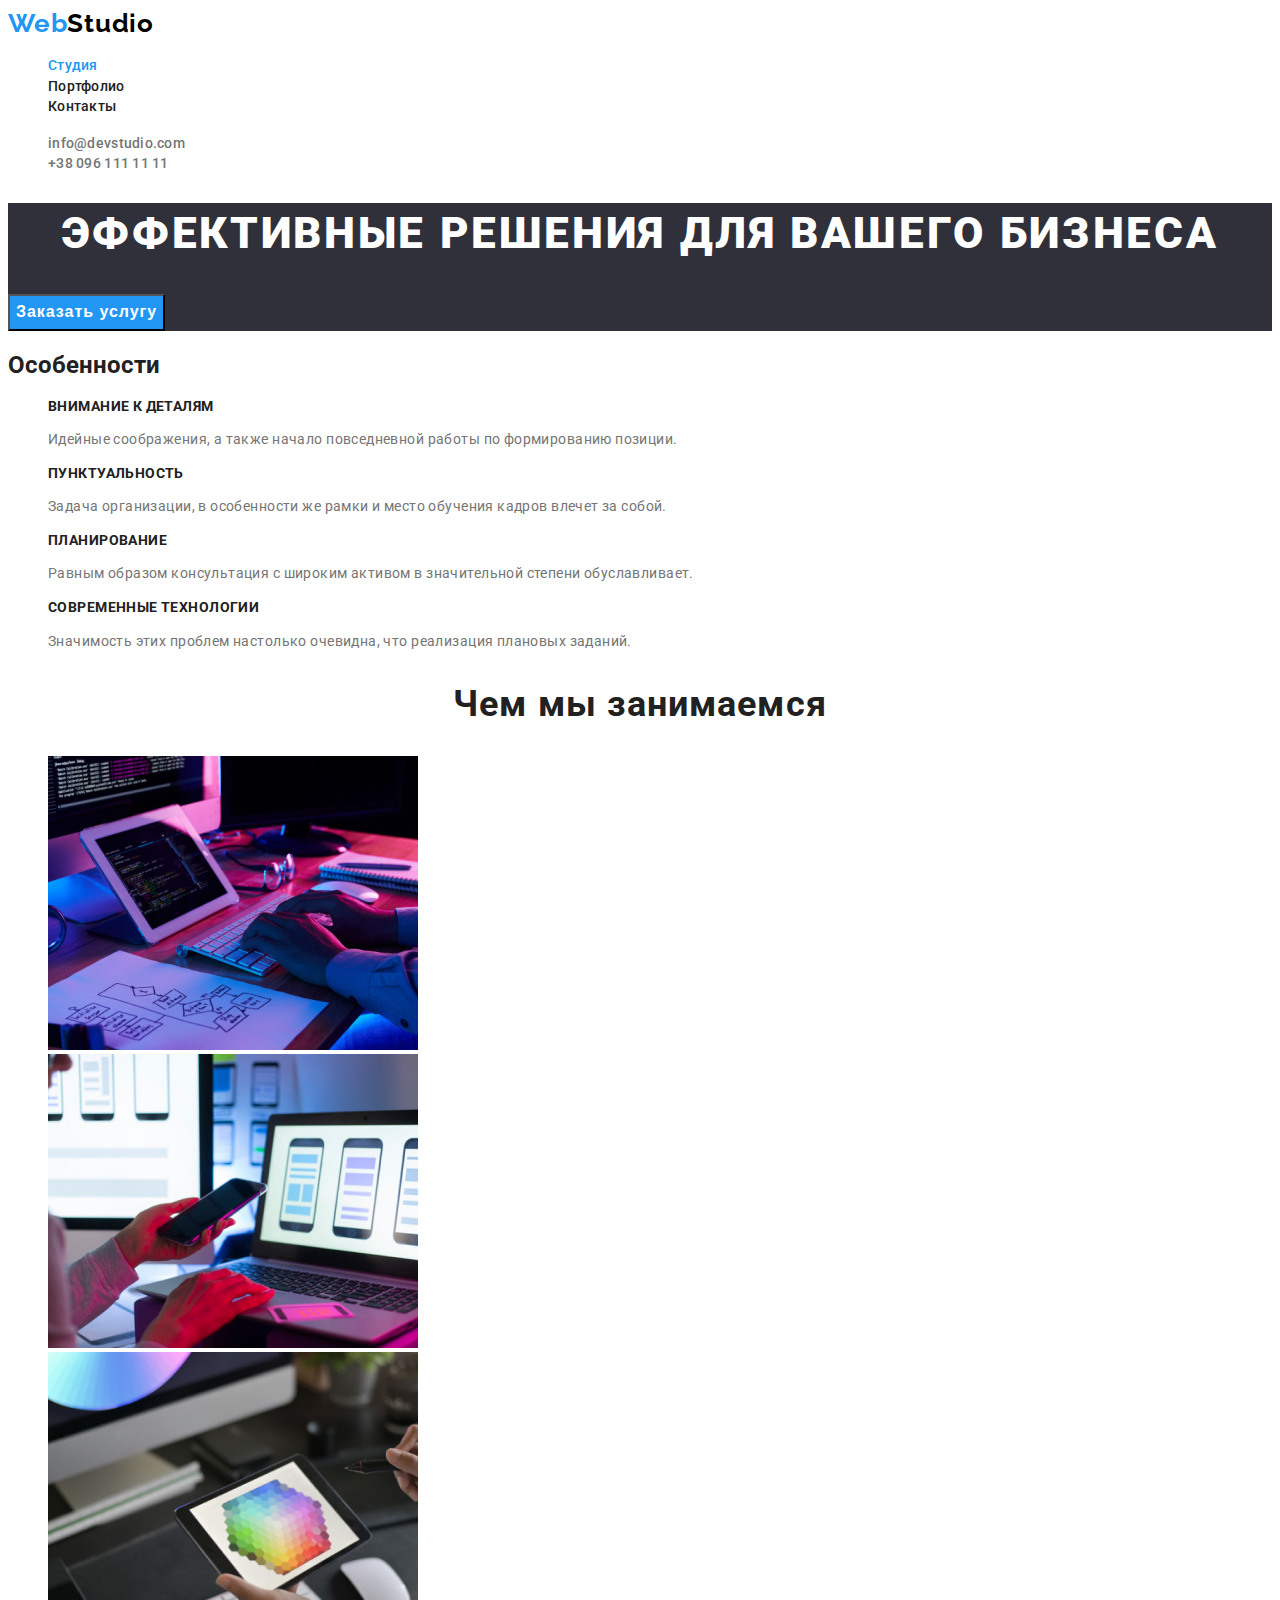
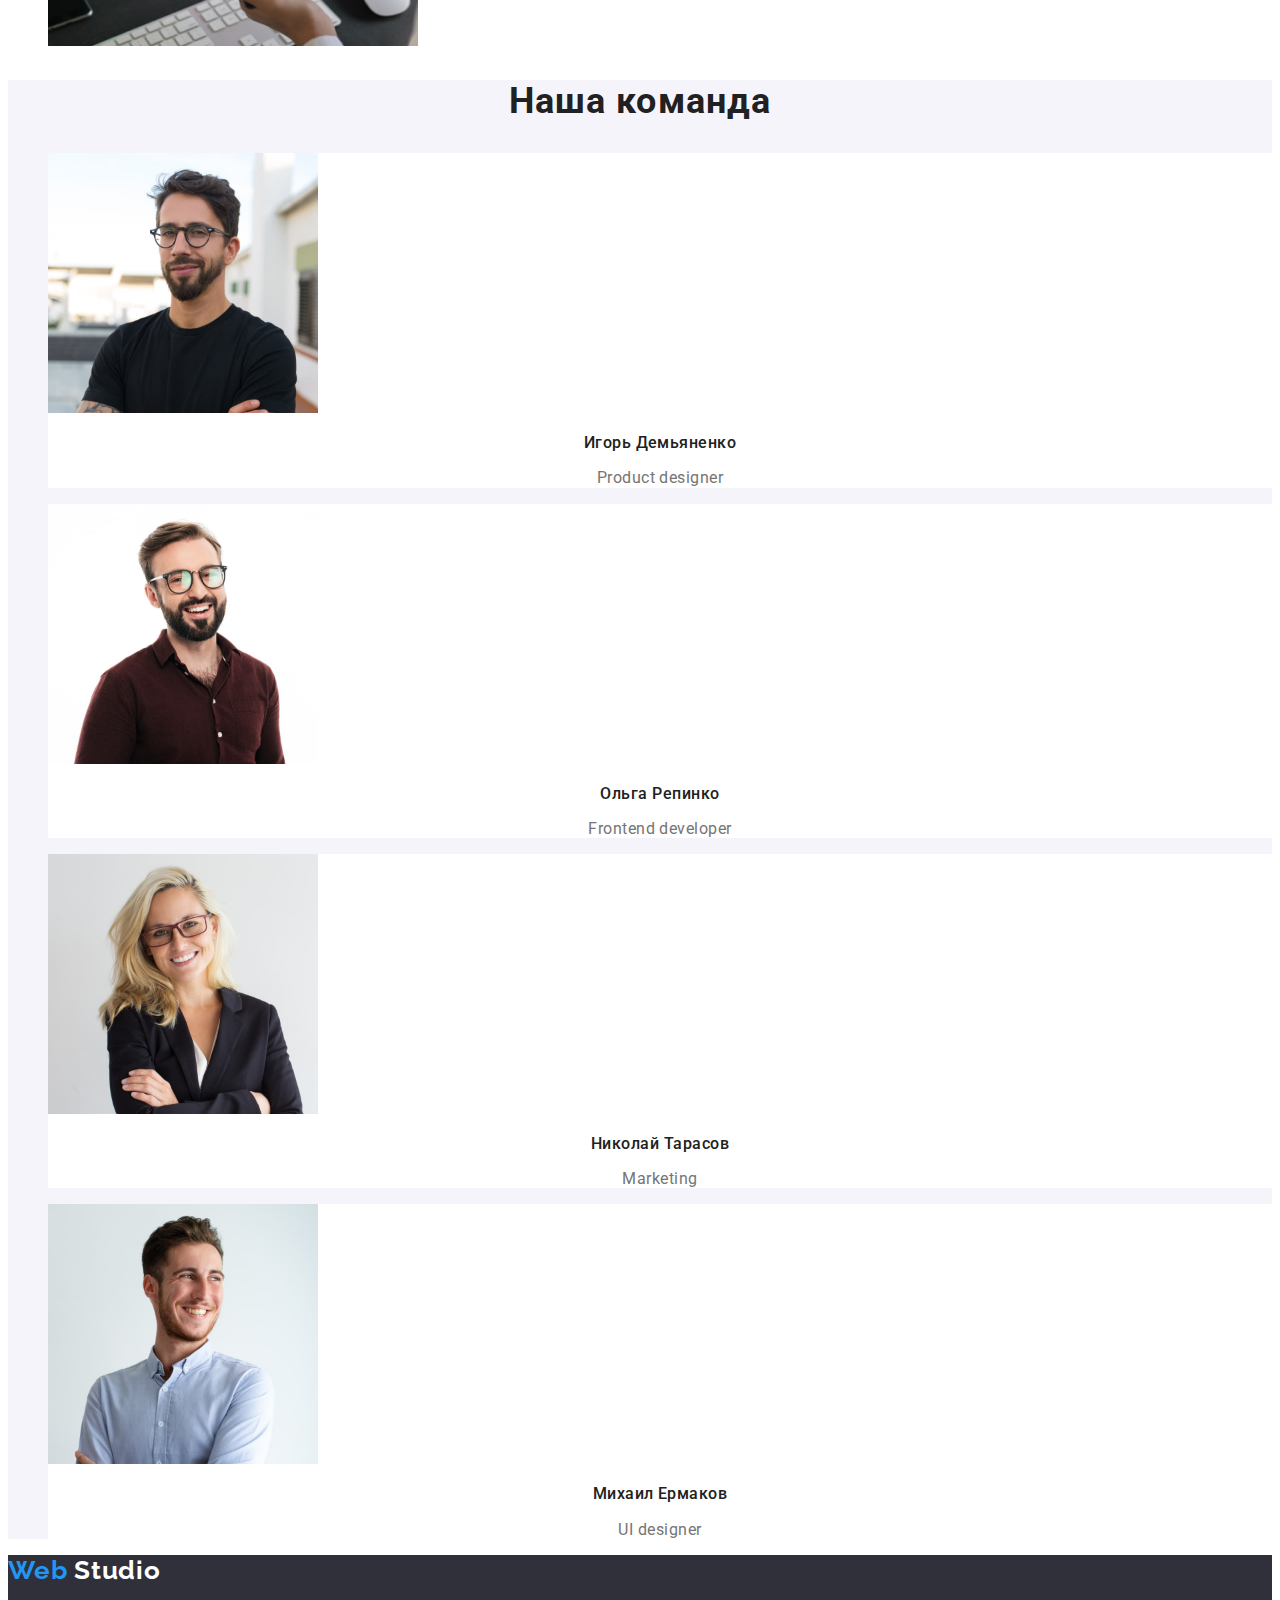
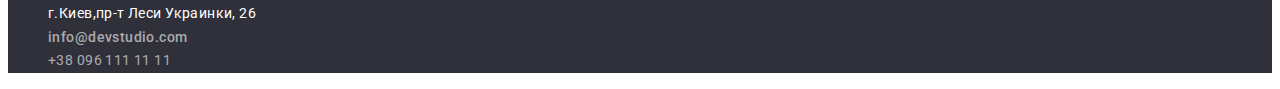
<file: index.html>
<!DOCTYPE html>
<html lang="ru">
  <head>
    <meta charset="UTF-8" />
    <meta http-equiv="X-UA-Compatible" content="IE=edge" />
    <meta name="viewport" content="width=device-width, initial-scale=1.0" />
    <title>Студия</title>
    <link rel="preconnect" href="https://fonts.googleapis.com" />
    <link rel="preconnect" href="https://fonts.gstatic.com" crossorigin />
    <link
      href="https://fonts.googleapis.com/css2?family=Raleway:wght@700&family=Roboto:wght@400;500;700;900&display=swap"
      rel="stylesheet"
    />
    <link rel="stylesheet" href="./css/styles.css" />
  </head>

  <body>
    <!-- HEADER and Navigation-->
    <header class="header">
      <nav class="navigation">
        <a href="./index.html" lang="en" class="logo"
          ><span class="logo-accent">Web</span
          ><span class="logo-black-color">Studio</span></a
        >
        <ul class="navigation-list list">
          <li class="navigation-list-item">
            <a href="./index.html" class="navigation-link link active"
              >Студия</a
            >
          </li>
          <li class="navigation-list-item">
            <a href="./portfolio.html" class="navigation-link link"
              >Портфолио</a
            >
          </li>
          <li class="navigation-list-item">
            <a href="/" class="navigation-link link">Контакты</a>
          </li>
        </ul>
      </nav>
      <ul class="contacts list">
        <li class="contact-mail">
          <a href="mailto:info@devstudio.com" class="contact-mail-link link"
            >info@devstudio.com</a
          >
        </li>
        <li class="contact-telephon">
          <a href="tel:+380961111111" class="contact-telephon-link link"
            >+38 096 111 11 11</a
          >
        </li>
      </ul>
    </header>
    <main>
      <!-- Hero section -->
      <section class="hero">
        <h1 class="main-title">Эффективные решения для вашего бизнеса</h1>
        <button type="button" class="modal-button">Заказать услугу</button>
      </section>
      <!-- description section -->
      <section class="description">
        <h2 class="description-title">Особенности</h2>
        <ul class="description-list list">
          <li class="description-list-item">
            <h3 class="description-second-title">Внимание к деталям</h3>
            <p class="description-text">
              Идейные соображения, а также начало повседневной работы по
              формированию позиции.
            </p>
          </li>
          <li class="description-list-item">
            <h3 class="description-second-title">Пунктуальность</h3>
            <p class="description-text">
              Задача организации, в особенности же рамки и место обучения кадров
              влечет за собой.
            </p>
          </li>
          <li class="description-list-item">
            <h3 class="description-second-title">Планирование</h3>
            <p class="description-text">
              Равным образом консультация с широким активом в значительной
              степени обуславливает.
            </p>
          </li>
          <li class="description-list-item">
            <h3 class="description-second-title">Современные технологии</h3>
            <p class="description-text">
              Значимость этих проблем настолько очевидна, что реализация
              плановых заданий.
            </p>
          </li>
        </ul>
      </section>
      <!-- About us -->
      <section class="about">
        <h2 class="about-title">Чем мы занимаемся</h2>
        <ul class="about-list list">
          <li class="about-list-photo">
            <img
              src="./images/box1.jpg"
              width="370"
              alt="Десктопные приложения"
            />
          </li>
          <li class="about-list-photo">
            <img
              src="./images/box2.jpg"
              width="370"
              alt="Мобильные приложения"
            />
          </li>
          <li class="about-list-photo">
            <img src="./images/box3.jpg" width="370" alt="Вебдизайн" />
          </li>
        </ul>
      </section>
      <!-- Team members -->
      <section class="Team">
        <h2 class="team-title">Наша команда</h2>
        <ul class="team-list list">
          <li class="team-member-photo">
            <img
              src="./images/img4.jpg"
              width="270"
              height="260"
              alt="Фотография сотрудника"
            />
            <h3 class="team-member-name">Игорь Демьяненко</h3>
            <p lang="en" class="team-member-profesion">Product designer</p>
          </li>
          <li class="team-member-photo">
            <img
              src="./images/img1.jpg"
              width="270"
              height="260"
              alt="Фотография сотрудника"
            />
            <h3 class="team-member-name">Ольга Репинко</h3>
            <p lang="en" class="team-member-profesion">Frontend developer</p>
          </li>
          <li class="team-member-photo">
            <img
              src="./images/img2.jpg"
              width="270"
              height="260"
              alt="Фотография сотрудника"
            />
            <h3 class="team-member-name">Николай Тарасов</h3>
            <p lang="en" class="team-member-profesion">Marketing</p>
          </li>
          <li class="team-member-photo">
            <img
              src="./images/img3.jpg"
              width="270"
              height="260"
              alt="Фотография сотрудника"
            />
            <h3 class="team-member-name">Михаил Ермаков</h3>
            <p lang="en" class="team-member-profesion">UI designer</p>
          </li>
        </ul>
      </section>
    </main>
    <!-- Footer -->
    <footer class="footer">
      <a href="./index.html" lang="en" class="logo link"
        ><span class="logo-accent">Web</span>
        <span class="logo-white-color">Studio</span></a
      >
      <address class="footer-address">
        <ul class="address-list list">
          <li class="address-link">
            <a href="https://goo-gl.me/G8uBm" class="address link"
              >г.Киев,пр-т Леси Украинки, 26</a
            >
          </li>
          <li>
            <a
              href="mailto:info@devstudio.com"
              class="mail contact-mail-link link"
              >info@devstudio.com</a
            >
          </li>
          <li>
            <a href="tel:+380961111111" class="phone-number link"
              >+38 096 111 11 11</a
            >
          </li>
        </ul>
      </address>
    </footer>
  </body>
</html>
</file>
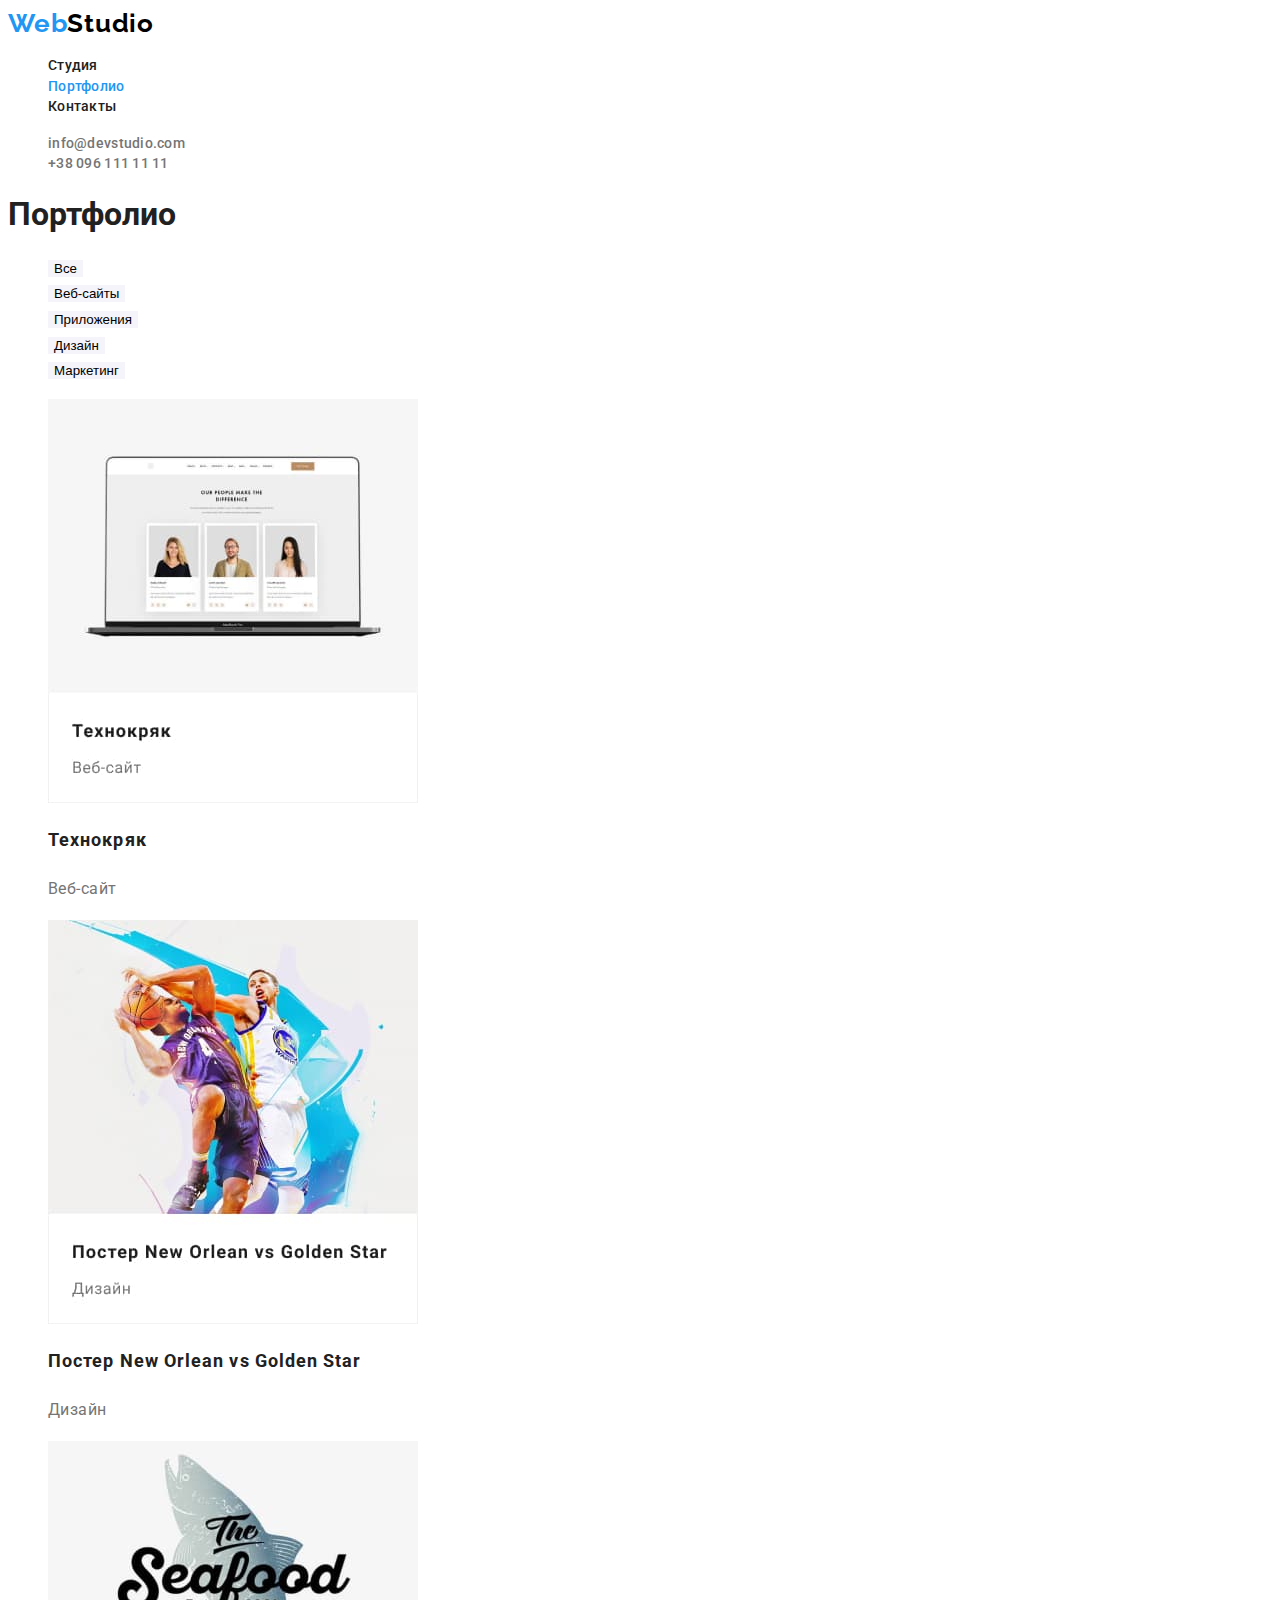
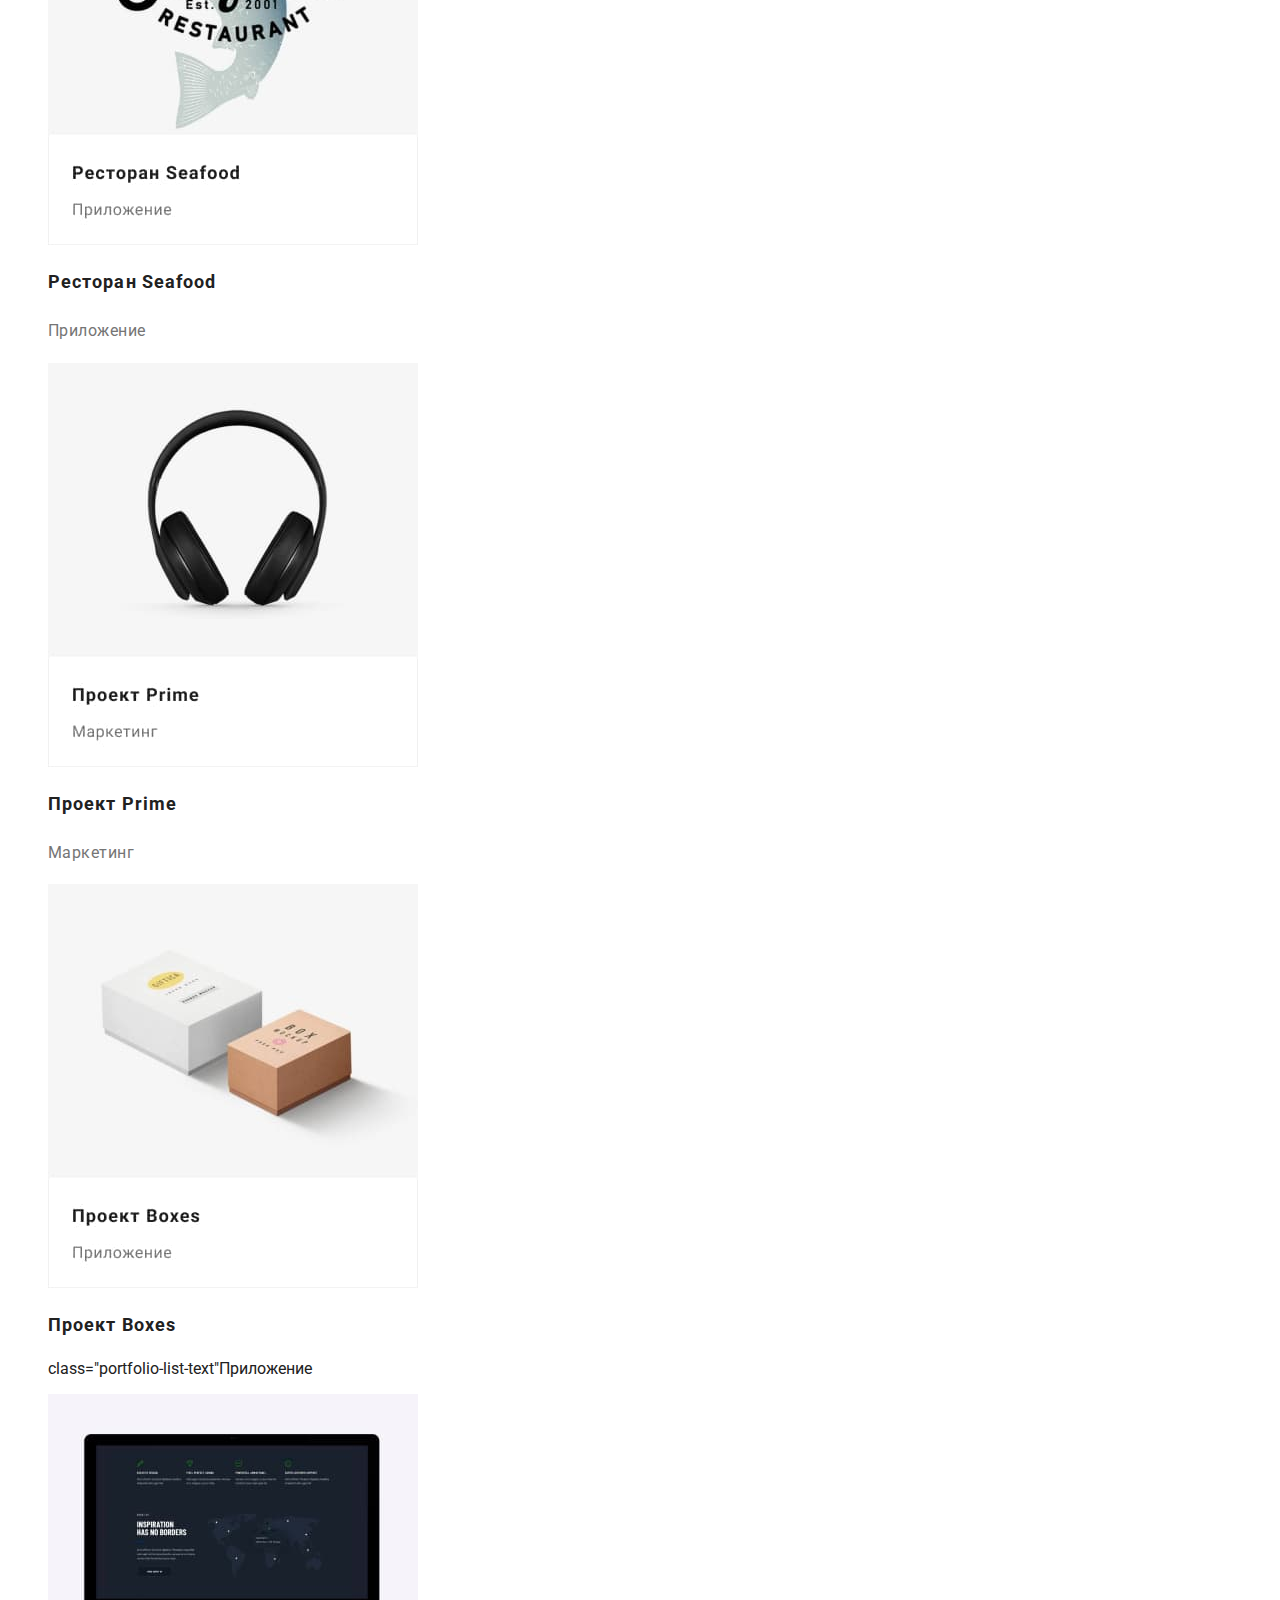
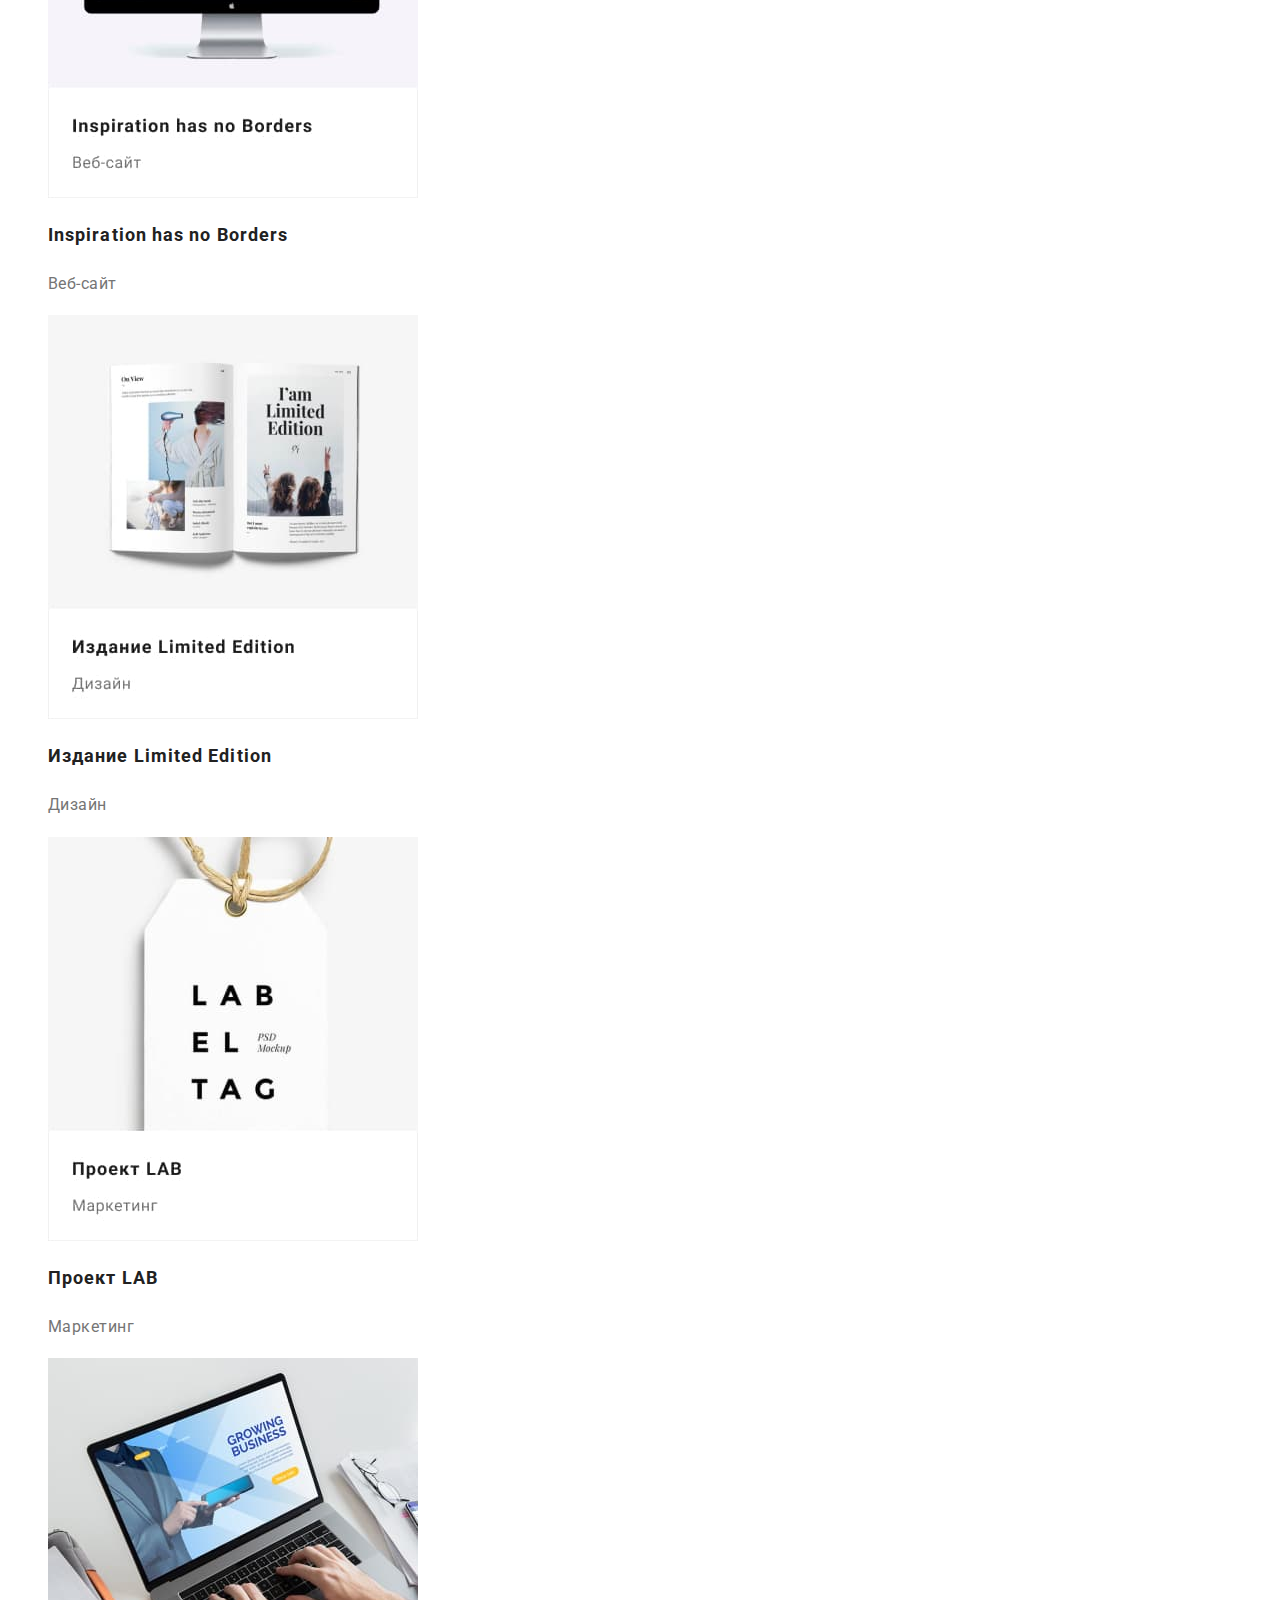
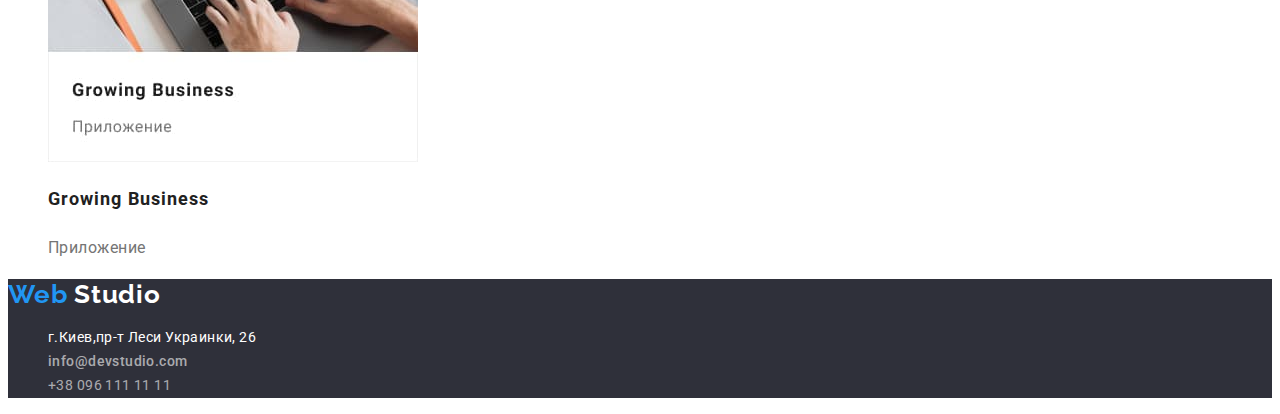
<file: portfolio.html>
<!DOCTYPE html>
<html lang="ru">
  <head>
    <meta charset="UTF-8" />
    <meta http-equiv="X-UA-Compatible" content="IE=edge" />
    <meta name="viewport" content="width=device-width, initial-scale=1.0" />
    <title>Портфолио</title>
    <link rel="preconnect" href="https://fonts.googleapis.com" />
    <link rel="preconnect" href="https://fonts.gstatic.com" crossorigin />
    <link
      href="https://fonts.googleapis.com/css2?family=Raleway:wght@700&family=Roboto:wght@400;500;700;900&display=swap"
      rel="stylesheet"
    />
    <link rel="stylesheet" href="./css/styles.css" />
  </head>

  <body>
    <!-- HEADER and Navigation-->
    <header class="header">
      <nav class="navigation">
        <a href="./index.html" lang="en" class="logo"
          ><span class="logo-accent">Web</span
          ><span class="logo-black-color">Studio</span></a
        >
        <ul class="navigation-list list">
          <li class="navigation-list-item">
            <a href="./index.html" class="navigation-link link">Студия</a>
          </li>
          <li class="navigation-list-item">
            <a href="./portfolio.html" class="navigation-link link active"
              >Портфолио</a
            >
          </li>
          <li class="navigation-list-item">
            <a href="#" class="navigation-link link">Контакты</a>
          </li>
        </ul>
      </nav>
      <ul class="contacts list">
        <li class="contact-mail">
          <a href="mailto:info@devstudio.com" class="contact-mail-link link"
            >info@devstudio.com</a
          >
        </li>
        <li class="contact-telephon">
          <a href="tel:+380961111111" class="contact-telephon-link link"
            >+38 096 111 11 11</a
          >
        </li>
      </ul>
    </header>
    <main>
      <!-- Section filter-portfolio -->
      <section class="menu-portfolio">
        <h1 class="menu-portfolio-title">Портфолио</h1>
        <ul class="portfolio-filter-list list">
          <li class="portfolio-list-btn">
            <button type="button" class="filter-btn">Все</button>
          </li>
          <li class="portfolio-list-btn">
            <button type="button" class="filter-btn">Веб-сайты</button>
          </li>
          <li class="portfolio-list-btn">
            <button type="button" class="filter-btn">Приложения</button>
          </li>
          <li class="portfolio-list-btn">
            <button type="button" class="filter-btn">Дизайн</button>
          </li>
          <li class="portfolio-list-btn">
            <button type="button" class="filter-btn">Маркетинг</button>
          </li>
        </ul>
        <!-- Portfolio-list-img -->
        <ul class="portfolio-list list">
          <li class="portfolio-list-item">
            <img
              src="./images/project1.jpg"
              width="370"
              height="404"
              alt="Пример веб-сайта"
              class="portfolio-list-item-img"
            />
            <h2 class="portfolio-list-title">Технокряк</h2>
            <p class="portfolio-list-text">Веб-сайт</p>
          </li>
          <li class="portfolio-list-item">
            <img
              src="./images/project2.jpg"
              width="370"
              height="404"
              alt="Пример постера"
              class="portfolio-list-item-img"
            />
            <h2 class="portfolio-list-title">
              Постер <span lang="en">New Orlean vs Golden Star</span>
            </h2>
            <p class="portfolio-list-text">Дизайн</p>
          </li>
          <li class="portfolio-list-item">
            <img
              src="./images/project3.jpg"
              width="370"
              height="404"
              alt="Логотип приложения"
              class="portfolio-list-item-img"
            />
            <h2 class="portfolio-list-title">
              Ресторан <span lang="en">Seafood</span>
            </h2>
            <p class="portfolio-list-text">Приложение</p>
          </li>
          <li class="portfolio-list-item">
            <img
              src="./images/project4.jpg"
              width="370"
              height="404"
              alt="Наушники"
              class="portfolio-list-item-img"
            />
            <h2 class="portfolio-list-title">
              Проект <span lang="en">Prime</span>
            </h2>
            <p class="portfolio-list-text">Маркетинг</p>
          </li>
          <li class="portfolio-list-item">
            <img
              src="./images/project5.jpg"
              width="370"
              height="404"
              alt="Две коробки"
              class="portfolio-list-item-img"
            />
            <h2 class="portfolio-list-title">
              Проект <span lang="en">Boxes</span>
            </h2>
            <p>class="portfolio-list-text"Приложение</p>
          </li>
          <li class="portfolio-list-item">
            <img
              src="./images/project6.jpg"
              width="370"
              height="404"
              alt="Изображение веб-сайта на мониторе"
              class="portfolio-list-item-img"
            />
            <h2 class="portfolio-list-title">
              <span lang="en">Inspiration has no Borders</span>
            </h2>
            <p class="portfolio-list-text">Веб-сайт</p>
          </li>
          <li class="portfolio-list-item">
            <img
              src="./images/project7.jpg"
              width="370"
              height="404"
              alt="Журнал"
              class="portfolio-list-item-img"
            />
            <h2 class="portfolio-list-title">
              Издание <span lang="en">Limited Edition</span>
            </h2>
            <p class="portfolio-list-text">Дизайн</p>
          </li>
          <li class="portfolio-list-item">
            <img
              src="./images/project8.jpg"
              width="370"
              height="404"
              alt="Этикетка"
              class="portfolio-list-item-img"
            />
            <h2 class="portfolio-list-title">
              Проект <span lang="en">LAB</span>
            </h2>
            <p class="portfolio-list-text">Маркетинг</p>
          </li>
          <li class="portfolio-list-item">
            <img
              src="./images/project9.jpg"
              width="370"
              height="404"
              alt="Пример приложения на ноутбуке"
              class="portfolio-list-item-img"
            />
            <h2 class="portfolio-list-title">
              <span lang="en">Growing Business</span>
            </h2>
            <p class="portfolio-list-text">Приложение</p>
          </li>
        </ul>
      </section>
    </main>
    <!-- Footer -->
    <footer class="footer">
      <a href="./index.html" lang="en" class="logo link"
        ><span class="logo-accent">Web</span>
        <span class="logo-white-color">Studio</span></a
      >
      <address class="footer-address">
        <ul class="address-list list">
          <li class="address-link">
            <a href="https://goo-gl.me/G8uBm" class="address link"
              >г.Киев,пр-т Леси Украинки, 26</a
            >
          </li>
          <li>
            <a
              href="mailto:info@devstudio.com"
              class="mail contact-mail-link link"
              >info@devstudio.com</a
            >
          </li>
          <li>
            <a href="tel:+380961111111" class="phone-number link"
              >+38 096 111 11 11</a
            >
          </li>
        </ul>
      </address>
    </footer>
  </body>
</html>
</file>
<file: css/styles.css>
:root {
  --main-text-color: #212121;
  --text-color: #757575;
  --accent-text-color: #2196f3;
  --accent-hover-color: #188ce8;
  --white-text-color: #ffffff;
  --button-bg-grey-color: #f5f4fa;
  --main-bg-color: #fffffff;
  --secondary-bg-color: #f5f4fa;
  --bg-grey-color: #2f303a;
}
body {
  color: var(--main-text-color);
  font-family: Roboto, sans-serif;
}
.list {
  list-style: none;
}
.link {
  text-decoration: none;
}
/* section header */
.logo {
  font-family: Raleway, sans-serif;
  font-weight: 700;
  font-size: 26px;
  line-height: 1.19;
  text-decoration: none;
  letter-spacing: 0.03em;
}
.logo-accent {
  color: var(--accent-text-color);
}
.logo-accent:hover {
  color: var(--accent-hover-color);
}
.logo-black-color {
  color: #000000;
}
.navigation-link {
  font-weight: 500;
  font-size: 14px;
  line-height: 1.4;
  letter-spacing: 0.02em;
  color: var(--main-text-color);
}
.active {
  color: var(--accent-text-color);
}
.navigation-link:hover {
  color: var(--accent-text-color);
}
.navigation-link:focus {
  color: var(--accent-text-color);
}
.contact-telephon-link,
.contact-mail-link {
  font-weight: 500;
  font-size: 14px;
  line-height: 1.4;
  letter-spacing: 0.02em;
  color: var(--text-color);
}
.contact-mail-link:hover,
:focus {
  color: var(--accent-text-color);
}
.contact-telephon-link:hover,
:focus {
  color: var(--accent-text-color);
}
/* hero section */
.hero {
  background-color: var(--bg-grey-color);
}
.main-title {
  font-weight: 900;
  font-size: 44px;
  line-height: 1.4;
  text-align: center;
  letter-spacing: 0.06em;
  text-transform: uppercase;
  color: var(--white-text-color);
}
.modal-button {
  font-weight: 700;
  font-size: 16px;
  line-height: 1.9;
  display: flex;
  align-items: center;
  text-align: center;
  letter-spacing: 0.06em;
  color: var(--white-text-color);
  background-color: var(--accent-text-color);
  cursor: pointer;
}
/* description section */
.description-second-title {
  font-weight: 700;
  font-size: 14px;
  line-height: 1.1;
  letter-spacing: 0.03em;
  text-transform: uppercase;
  color: var(--main-text-color);
}
.description-text {
  font-size: 14px;
  line-height: 1.7;
  letter-spacing: 0.03em;
  color: var(--text-color);
}
.about-title,
.team-title {
  font-weight: 700;
  font-size: 36px;
  line-height: 1.2;
  text-align: center;
  letter-spacing: 0.03em;
  color: var(--main-text-color);
}
/* team members */
.team-member-name {
  font-weight: 500;
  font-size: 16px;
  line-height: 1.2;
  letter-spacing: 0.03em;
  text-align: center;
  color: var(--main-text-color);
}
.team-member-profesion {
  font-size: 16px;
  line-height: 1.2;
  letter-spacing: 0.03em;
  text-align: center;
  color: var(--text-color);
}
.team-member-photo {
  background-color: white;
}
.Team {
  background-color: var(--secondary-bg-color);
}
/* footer */
.footer {
  background-color: var(--bg-grey-color);
  color: var(--white-text-color);
}
.address {
  font-style: normal;
  font-size: 14px;
  line-height: 1.7;
  letter-spacing: 0.03em;
  color: var(--white-text-color);
}
.mail,
.phone-number {
  font-style: normal;
  font-size: 14px;
  line-height: 1.7;
  letter-spacing: 0.03em;
  color: rgba(255, 255, 255, 0.6);
}
.logo-white-color {
  color: var(--white-text-color);
}
.address:hover {
  color: var(--accent-hover-color);
}
.mail:hover {
  color: var(--accent-hover-color);
}
.phone-number:hover {
  color: var(--accent-hover-color);
}
.address:focus {
  color: var(--accent-hover-color);
}
.mail:focus {
  color: var(--accent-hover-color);
}
.phone-number:focus {
  color: var(--accent-hover-color);
}
/* PORTFOLIO */
/* filter */
.portfolio-list-btn {
  font-size: 16px;
  line-height: 1.6;
  letter-spacing: 0.03em;
  color: var(--main-text-color);
}
.filter-btn {
  background-color: var(--button-bg-grey-color);
  border-width: 0px;
  cursor: pointer;
}
.filter-btn:hover,
.filter-btn:focus {
  color: var(--white-text-color);
  background-color: var(--accent-hover-color);
}
/* portfolio-list-img */
.portfolio-list-title {
  font-weight: bold;
  font-size: 18px;
  line-height: 2;
  letter-spacing: 0.06em;
  color: var(--main-text-color);
  background-color: #ffffff;
}
.portfolio-list-text {
  font-size: 16px;
  line-height: 1.9;
  letter-spacing: 0.03em;
  color: var(--text-color);
  background-color: #ffffff;
}
</file>
